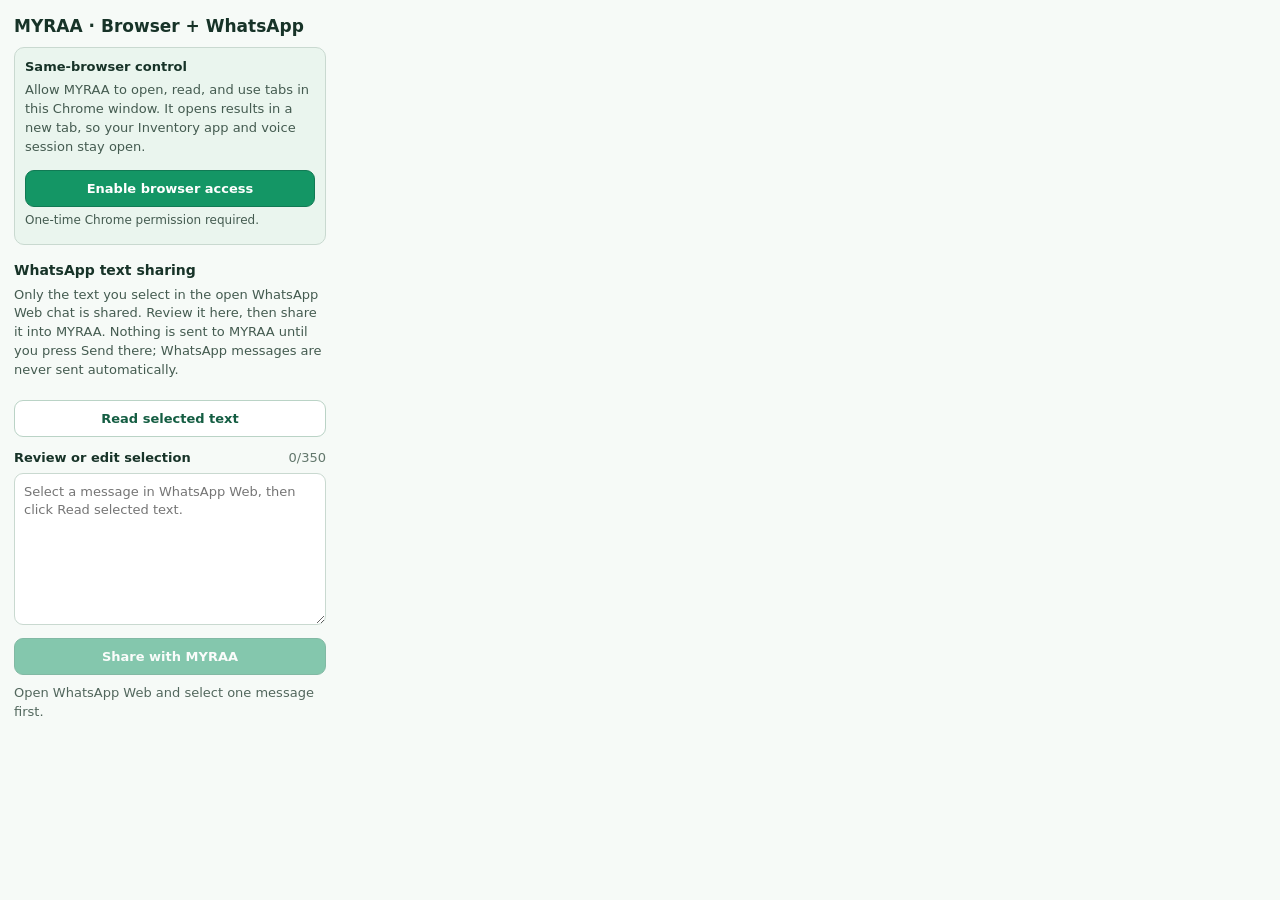
<file: companion/chrome-extension/popup.html>
<!doctype html>
<html lang="en">
<head>
  <meta charset="utf-8">
  <meta name="viewport" content="width=device-width, initial-scale=1">
  <title>MYRAA WhatsApp Companion</title>
  <link rel="stylesheet" href="popup.css">
</head>
<body>
  <main>
    <h1>MYRAA · Browser + WhatsApp</h1>
    <section class="browser-access">
      <strong>Same-browser control</strong>
      <p>Allow MYRAA to open, read, and use tabs in this Chrome window. It opens results in a new tab, so your Inventory app and voice session stay open.</p>
      <button id="enable-browser-access" class="primary" type="button">Enable browser access</button>
      <p id="browser-access-status" role="status" aria-live="polite">One-time Chrome permission required.</p>
    </section>
    <h2>WhatsApp text sharing</h2>
    <p class="privacy">Only the text you select in the open WhatsApp Web chat is shared. Review it here, then share it into MYRAA. Nothing is sent to MYRAA until you press Send there; WhatsApp messages are never sent automatically.</p>
    <button id="read-selection" type="button">Read selected text</button>
    <label for="selected-text">Review or edit selection <span id="counter">0/350</span></label>
    <textarea id="selected-text" maxlength="350" rows="7" placeholder="Select a message in WhatsApp Web, then click Read selected text."></textarea>
    <button id="share-with-myraa" class="primary" type="button" disabled>Share with MYRAA</button>
    <p id="status" role="status" aria-live="polite">Open WhatsApp Web and select one message first.</p>
  </main>
  <script src="popup.js"></script>
</body>
</html>
</file>
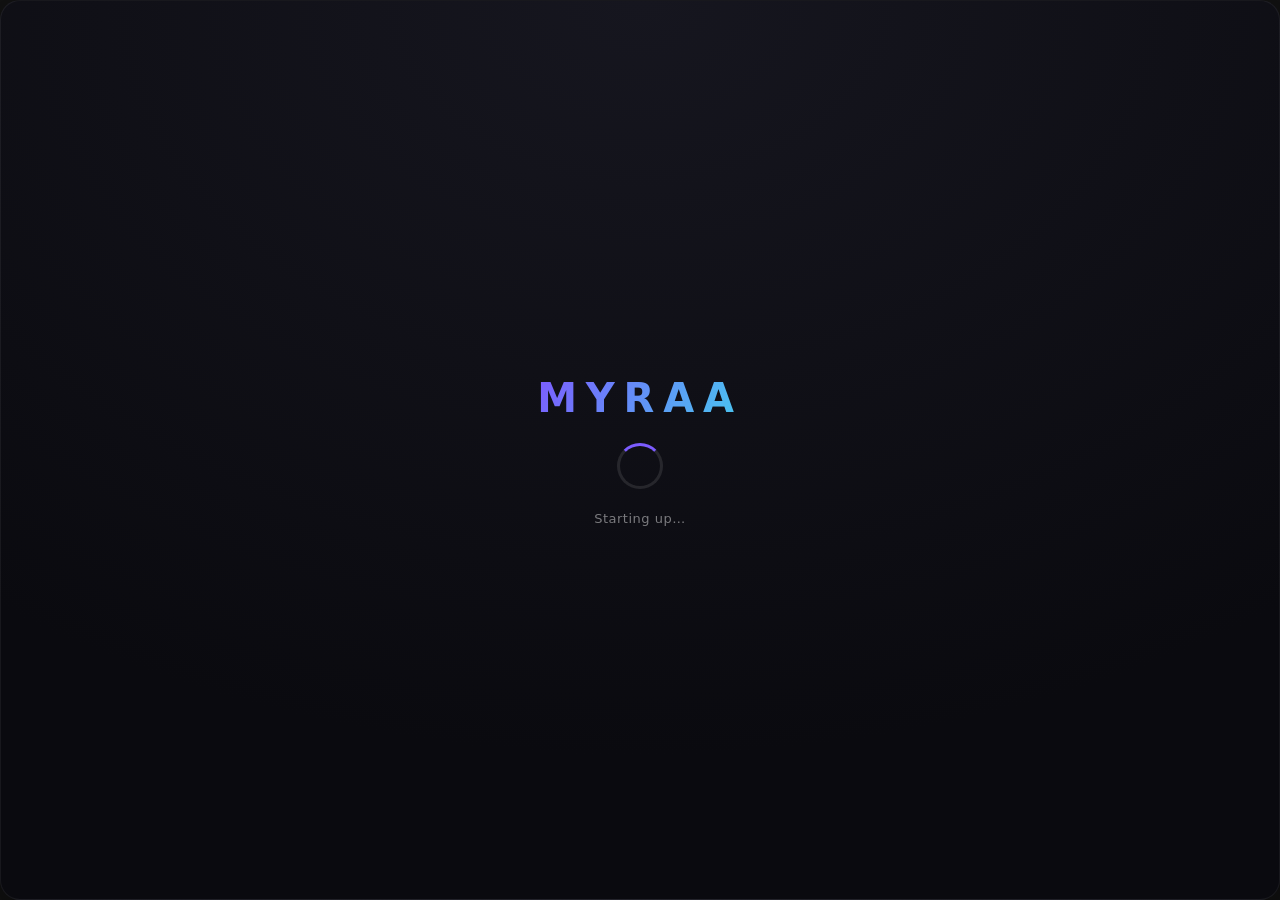
<file: companion/myraa/electron/splash.html>
<!doctype html>
<html lang="en">
  <head>
    <meta charset="UTF-8" />
    <style>
      :root { color-scheme: dark; }
      * { margin: 0; padding: 0; box-sizing: border-box; }
      html, body { width: 100%; height: 100%; background: transparent; overflow: hidden; }
      .card {
        width: 100%;
        height: 100%;
        display: flex;
        flex-direction: column;
        align-items: center;
        justify-content: center;
        gap: 22px;
        border-radius: 20px;
        background: radial-gradient(120% 120% at 50% 0%, #16161f 0%, #0a0a0f 70%);
        border: 1px solid rgba(255, 255, 255, 0.06);
        box-shadow: 0 24px 60px rgba(0, 0, 0, 0.55);
        font-family: 'Segoe UI', system-ui, -apple-system, sans-serif;
        -webkit-app-region: drag;
      }
      .logo {
        font-size: 40px;
        font-weight: 700;
        letter-spacing: 0.22em;
        background: linear-gradient(120deg, #7c5cff 0%, #48c6ef 100%);
        -webkit-background-clip: text;
        background-clip: text;
        color: transparent;
      }
      .ring {
        width: 46px;
        height: 46px;
        border-radius: 50%;
        border: 3px solid rgba(255, 255, 255, 0.10);
        border-top-color: #7c5cff;
        animation: spin 0.9s linear infinite;
      }
      .status { font-size: 13px; color: rgba(255, 255, 255, 0.45); letter-spacing: 0.04em; }
      @keyframes spin { to { transform: rotate(360deg); } }
    </style>
  </head>
  <body>
    <div class="card">
      <div class="logo">MYRAA</div>
      <div class="ring"></div>
      <div class="status">Starting up…</div>
    </div>
  </body>
</html>
</file>
<file: companion/chrome-extension/popup.css>
* { box-sizing: border-box; }
body { width: 340px; margin: 0; background: #f6faf7; color: #173328; font: 13px/1.45 system-ui, "Segoe UI", sans-serif; }
main { padding: 14px; }
h1 { margin: 0 0 8px; font-size: 17px; }
h2 { margin: 15px 0 5px; font-size: 14px; }
.privacy { margin: 0 0 12px; color: #445b50; }
.browser-access { padding: 10px; border: 1px solid #c9d9d0; border-radius: 10px; background: #eaf5ee; }
.browser-access p { margin: 5px 0; color: #445b50; }
#browser-access-status { min-height: 0; font-size: 12px; }
label { display: flex; justify-content: space-between; margin: 12px 0 5px; font-weight: 650; }
#counter { color: #62776c; font-weight: 500; }
textarea { width: 100%; resize: vertical; min-height: 110px; padding: 9px; border: 1px solid #c9d9d0; border-radius: 9px; background: white; color: #173328; font: inherit; }
textarea:focus-visible, button:focus-visible { outline: 3px solid #51b98a; outline-offset: 2px; }
button { width: 100%; min-height: 37px; margin-top: 8px; border: 1px solid #bad3c6; border-radius: 9px; background: white; color: #145d42; font: 650 13px system-ui, sans-serif; cursor: pointer; }
button.primary { border-color: #117a54; background: #149665; color: white; }
button:disabled { opacity: .5; cursor: not-allowed; }
#status { min-height: 34px; margin: 9px 0 0; color: #52675d; }
#status[data-kind="error"] { color: #a12632; }
</file>
